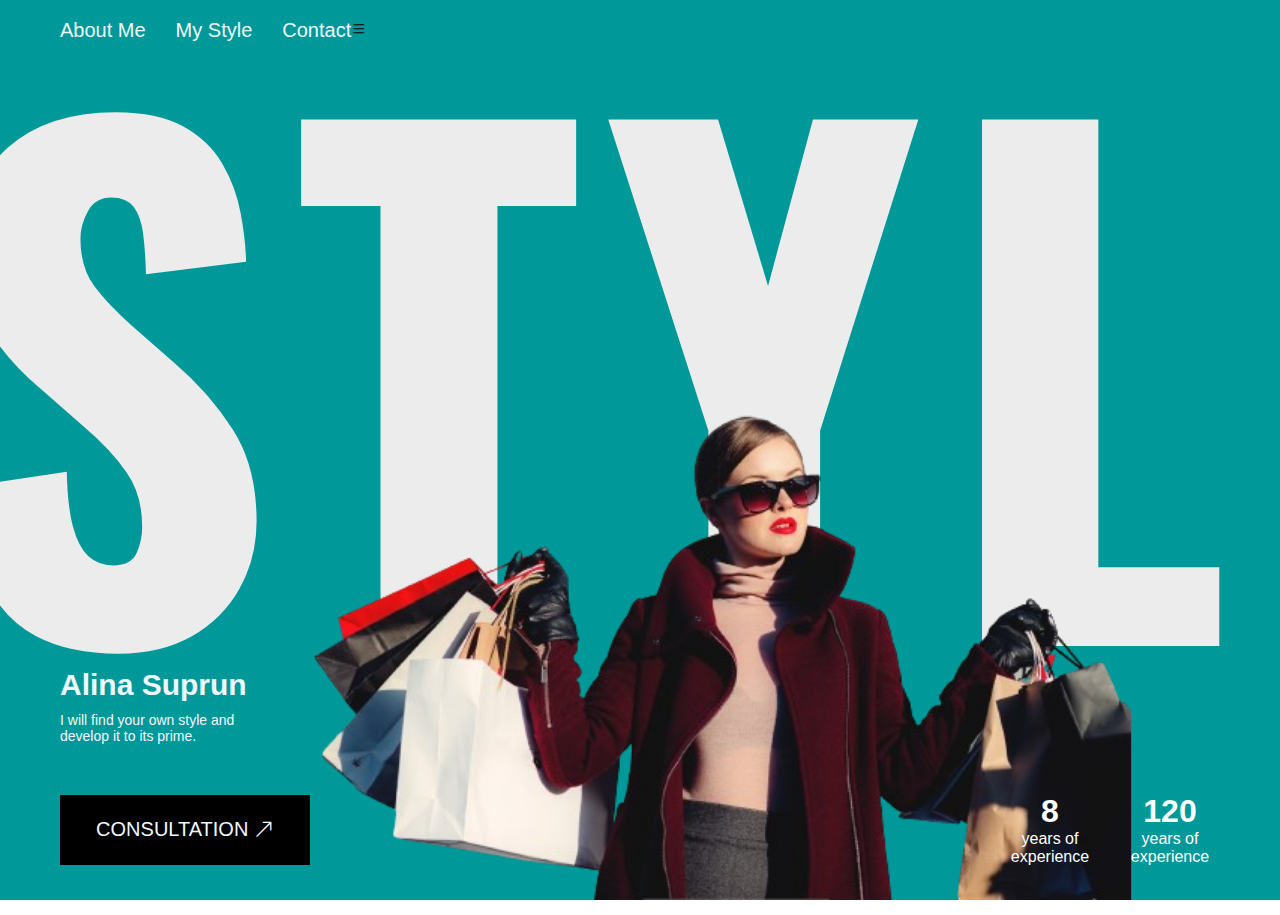
<file: index.html>
<!DOCTYPE html>
<html lang="en">
<head>
<meta charset="UTF-8">
<meta name="viewport" content="width=device-width, initial-scale=1.0">
<link rel="preconnect" href="https://fonts.googleapis.com">
<link rel="preconnect" href="https://fonts.gstatic.com" crossorigin>
<link rel="stylesheet" href="https://cdn.jsdelivr.net/npm/bootstrap-icons@1.11.3/font/bootstrap-icons.min.css">
<link href="https://fonts.googleapis.com/css2?family=Oswald:wght@600&display=swap" rel="stylesheet">
<link rel="stylesheet" href="style.css">
<title>Hero section 4</title>
</head>

<body>
<div id="hero">
    <div id="nav">
        <ul>
            <li>About me</li>
            <li>my style</li>
            <li>contact</li>
        </ul>
        <i class="bi bi-list"></i>
    </div>
    <div id="heromain">
        <div id="section1">
            <h1>STYLIST</h1>
        </div>
        <div id="section2">
            <h1>Alina suprun</h1>
            <p>I will find your own
            style and develop it to
            its prime.</p>
        </div>
        <div id="section3">
            <button>CONSULTATION <i class="bi bi-arrow-up-right"></i></button>
            <div id="set">
                <div class="setitem">
                    <h1>8</h1>
                    <p>years of experience</p>
                </div>
                <div class="setitem">
                    <h1>120</h1>
                    <p>years of experience</p>
                </div>
            </div>
        </div>
    </div>
</div>
<div id="image">
    <img src="photo-1483985988355-763728e1935b-removebg-preview (1).png" alt="">
</div>
</body>
</html>
</file>
<file: style.css>
*{
margin: 0;
padding: 0;
box-sizing: border-box;
}
html, body{
height: 100%;
width: 100%;
position: relative;
overflow: hidden;
font-family: Verdana, Geneva, Tahoma, sans-serif;
}
#hero{
height: 100%;
width: 100%;
background: rgb(0, 152, 152);
position: relative;
} 
#nav{
height: 5%;
width: 100%;
display: flex;
align-items: center;
padding: 30px 60px;
position: relative;
z-index: 2;
}
#nav .bi-list{
font-display: none;
}
#nav ul{
list-style: none;
display: flex;
gap: 30px;
}
#nav ul li{
font-size: 20px;
font-weight: 500;
color: aliceblue;
text-transform: capitalize;
cursor: pointer;
transition: all 0.5s;
}
#nav ul li:hover{
color: black;
}
#heromain{
position: relative;
height: 95%;
width: 100%;
}
#section1{
height: 50%;
width: 100%;
}
#section1 h1{
font-size: 650px;
letter-spacing: 20px;
line-height: 90%;
margin-left: -60px;
text-wrap: nowrap;
color: rgb(236, 236, 236);
font-family: 'Oswald', sans-serif;
}
#section2{
height: 30%;
width: 100%;
padding: 0px 60px;
display: flex;
flex-direction: column;
justify-content: end;
gap: 10px;
position: relative;
z-index: 2;
}
#section2 h1{
font-size: 30px;
color: aliceblue;
text-transform: capitalize;
}
#section2 p{
font-size: 14px;
width: 200px;
color: aliceblue;
}
#section3 {
height: 20%;
width: 100%;
display: flex;
justify-content: space-between;
align-items: center;  
padding: 0px 60px;
gap: 30px;
position: relative;
z-index: 1;
}
#section3 button{
height: 70px;
width: 250px;
font-size: 20px;
border: none;
text-transform: capitalize;
background-color: black;
color: aliceblue;
cursor: pointer;
transition: all 0.5s;
}
#section3 button:hover{
background-color: white;
color:black;
}
#set{
display: flex;
gap: 20px;
align-items: center;
}
#set .setitem{
width: 100px;
color: white;
text-align: center;
}
#image{
position: absolute;
display: flex;
align-items: end;
bottom: 0px;
left: 0px;
height: 80%;
width: 80%;
}
#image img{
height: 85%;
width: 85%;
object-fit: cover;
transform: translateX(30%);
}
@media screen and (min-width: 0px) and (max-width: 280px) {
#image{
display: none;
}
#nav{
padding: 8px 15px;
}  
#nav ul{
display: none;
}
#nav .bi-list{
font-display: inline;
font-size:18px ;
font-weight: 600;
filter: invert(100%);
}
#section1{
display: none;
}
#section2 h1{
font-size: 15px;
color: aliceblue;
}
}
</file>
